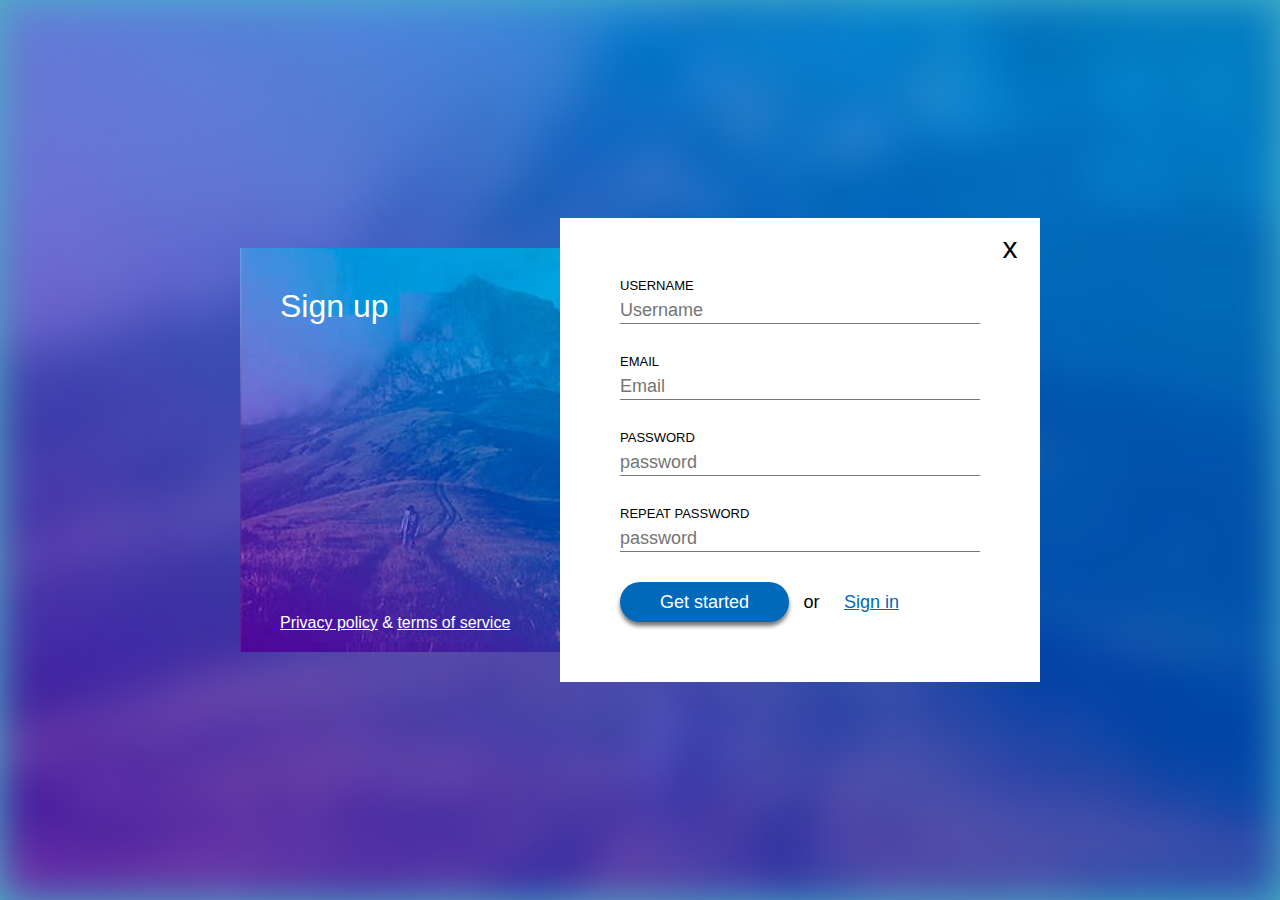
<file: index.html>
<!DOCTYPE html>
<html lang="en">

<head>
    <meta charset="UTF-8">
    <meta name="viewport" content="width=device-width, initial-scale=1.0">
    <title>Sign up</title>
    <!--reset -->
    <link rel="stylesheet" href="./css/reset.css">
    <!-- components -->
    <link rel="stylesheet" href="./css/button.css">
    <link rel="stylesheet" href="./css/form.css">
    <!-- custom -->
    <link rel="stylesheet" href="./css/custom.css">
</head>

<body>
    <div class="background"></div>
    <main class="container">
        <div class="left-column">
<h1 class="page-title">Sign up</h1>
<footer class="bottom-links">
    <a class="link" href="#">Privacy policy</a>
    <span class="text">&amp;</span>
<a class="link" href="#">terms of service</a>
</footer>
        </div>
        <div class="right-column">
<div class="close">x</div>
<form class="form">
    <div class="form-row">
        <label class="label" for="username">Username</label>
        <input class="input" id="username" type="text" placeholder="Username">
    </div>
    <div class="form-row">
        <label class="label" for="email">Email</label>
        <input class="input" id="email" type="email" placeholder="Email">
    </div>
    <div class="form-row">
        <label class="label" for="pass">Password</label>
        <input class="input" id="pass" type="password" placeholder="password">
    </div>
    <div class="form-row">
        <label class="label" for="repass">Repeat password</label>
        <input class="input" id="repass" type="password" placeholder="password">
    </div>
    <div class="form-row">
        <div class="btn">Get started</div>
        <span class="text">or</span>
        <a class="link" href="#">Sign in</a>
    </div>
</form>
        </div>
    </main>
</body>
</html>
</file>
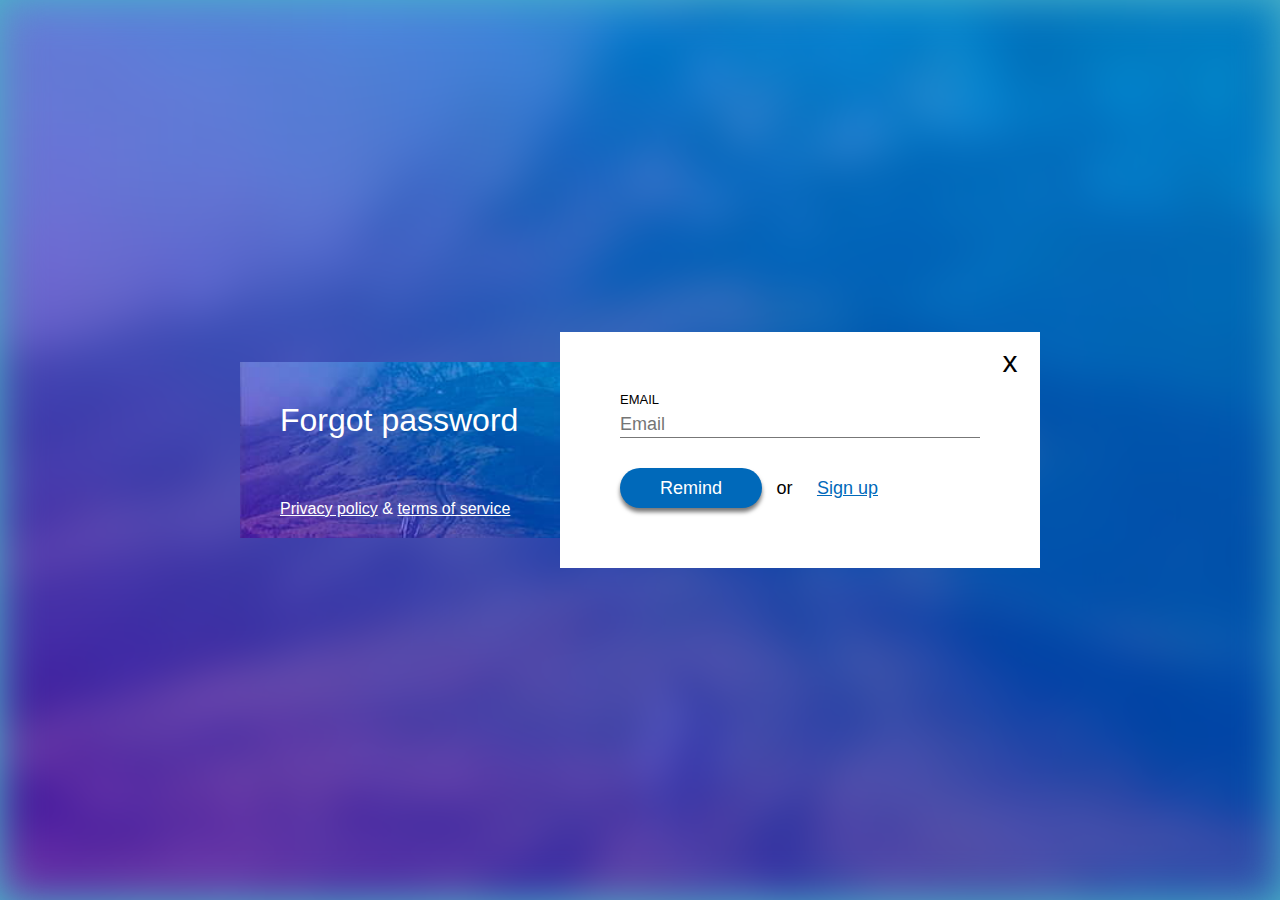
<file: forgot-password/index.html>
<!DOCTYPE html>
<html lang="en">

<head>
    <meta charset="UTF-8">
    <meta name="viewport" content="width=device-width, initial-scale=1.0">
    <title>Forgot password</title>
    <!--reset -->
    <link rel="stylesheet" href="../css/reset.css">
    <!-- components -->
    <link rel="stylesheet" href="../css/button.css">
    <link rel="stylesheet" href="../css/form.css">
    <!-- custom -->
    <link rel="stylesheet" href="../css/custom.css">
</head>

<body>
    <div class="background"></div>
    <main class="container">
        <div class="left-column">
<h1 class="page-title">Forgot password</h1>
<footer class="bottom-links">
    <a class="link" href="#">Privacy policy</a>
    <span class="text">&amp;</span>
<a class="link" href="#">terms of service</a>
</footer>
        </div>
        <div class="right-column">
<div class="close">x</div>
<form class="form">
    <div class="form-row">
        <label class="label" for="email">Email</label>
        <input class="input" id="email" type="email" placeholder="Email">
    </div>
    <div class="form-row">
        <div class="btn">Remind</div>
        <span class="text">or</span>
        <a class="link" href="../">Sign up</a>
    </div>
</form>
        </div>
    </main>
</body>
</html>
</file>
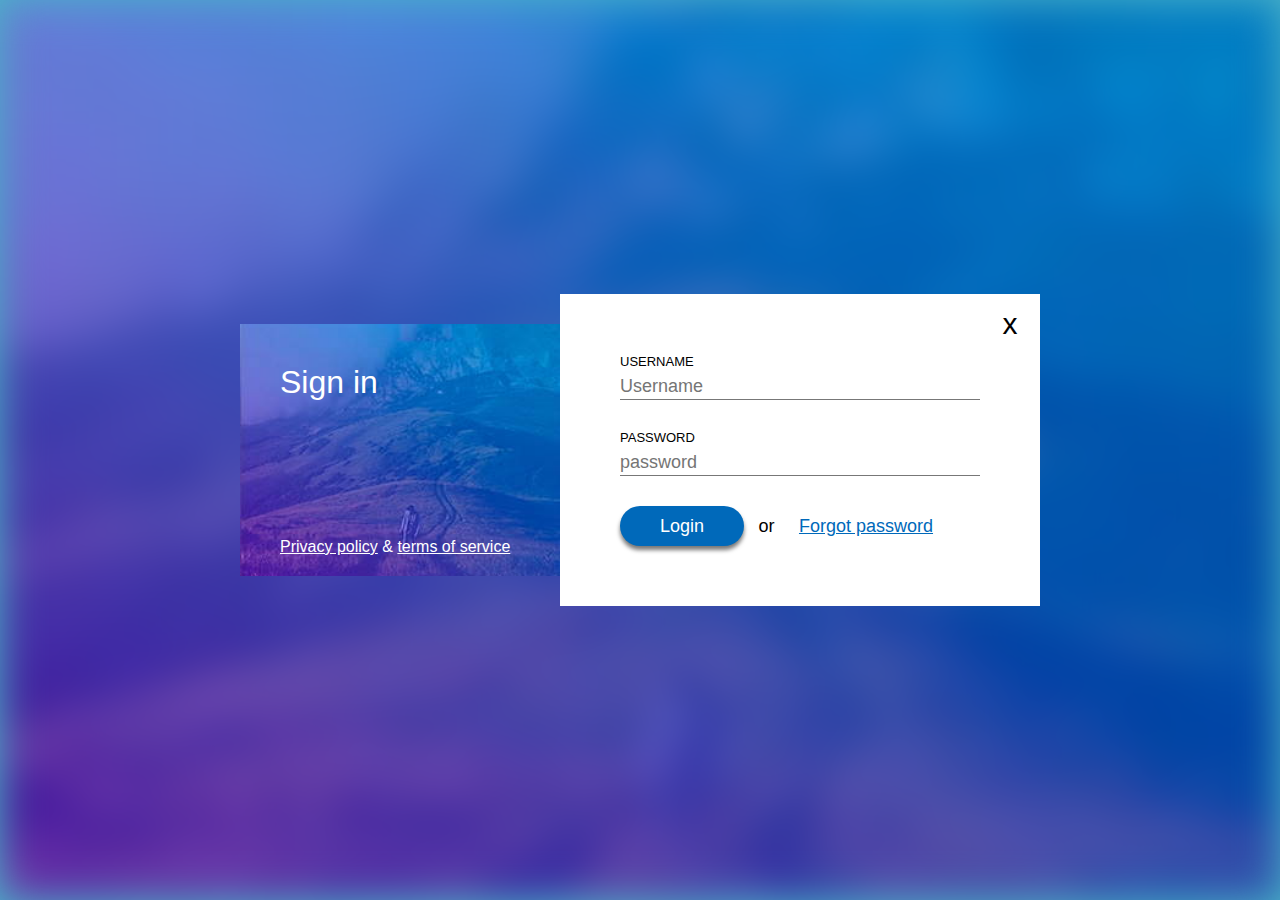
<file: login/index.html>
<!DOCTYPE html>
<html lang="en">

<head>
    <meta charset="UTF-8">
    <meta name="viewport" content="width=device-width, initial-scale=1.0">
    <title>Sign in</title>
    <!--reset -->
    <link rel="stylesheet" href="../css/reset.css">
    <!-- components -->
    <link rel="stylesheet" href="../css/button.css">
    <link rel="stylesheet" href="../css/form.css">
    <!-- custom -->
    <link rel="stylesheet" href="../css/custom.css">
</head>

<body>
    <div class="background"></div>
    <main class="container">
        <div class="left-column">
<h1 class="page-title">Sign in</h1>
<footer class="bottom-links">
    <a class="link" href="#">Privacy policy</a>
    <span class="text">&amp;</span>
<a class="link" href="#">terms of service</a>
</footer>
        </div>
        <div class="right-column">
<div class="close">x</div>
<form class="form">
    <div class="form-row">
        <label class="label" for="username">Username</label>
        <input class="input" id="username" type="text" placeholder="Username">
    </div>
    <div class="form-row">
        <label class="label" for="pass">Password</label>
        <input class="input" id="pass" type="password" placeholder="password">
    </div>
    <div class="form-row">
        <div class="btn">Login</div>
        <span class="text">or</span>
        <a class="link" href="../forgot-password/">Forgot password</a>
    </div>
</form>
        </div>
    </main>
</body>
</html>
</file>
<file: css/button.css>
.btn {
    display: inline-block;
    padding: 10px;
    padding-left: 40px;
    padding-right: 40px;
    line-height: 20px;
    font-size: 18px;
    border-radius: 20px;
    background-color: #0069ba;
    color: #fff;
    box-shadow: 0 4px 4px #0008;
    }
    .btn:hover {
        box-shadow: 0 4px 8px #000a;
        cursor: pointer;
    }
</file>
<file: css/form.css>
.form {
    display: inline-block;
    width: 100%;
    
    }
    .form-row {
        display: inline-block;
        width: 100%;
        margin-bottom: 30px;
    }
    .form-row:last-of-type {
    margin-bottom: 0;
    }
    .label {
        display: inline-block;
        width: 100%;
        margin-bottom: 5px;
        font-size: 13px;
        line-height: 15px;
        text-transform: uppercase;
    }
    .input {
        display: inline-block;
        width: 100%;
        font-size: 18px;
        line-height: 25px;
        border: none;
        border-bottom: 1px solid #777;
    }
   .input:focus {
       outline: 3px solid #0069ba;
   }
    .form-row > .text {
    display: inline-block;
    padding: 10px;
    line-height: 20px;
    font-size: 18px;
    }
    .form-row > .link {
    display: inline-block;
    padding: 10px;
    line-height: 20px;
    font-size: 18px;
    color: #0069ba;
    }
    .form-row > .link:hover {
        color: red;
    }
</file>
<file: css/custom.css>
body {
background-color: #4bb3c9;
}
.background {
height: 100vh;   
background-image: url(../img/kalnas.jpg);
background-repeat: no-repeat;
background-size: cover;
background-position: center;
filter: blur(20px);
}
.container {
display: inline-block;
width: 800px;
position: absolute;
/* top calc((100vh - 460px) / 2);
left: calc((100% - 800px) / 2); */
top: 50%;
left: 50%;
transform: translate(-50%, -50%);
}
.left-column {
display: inline-block;
width: 40%;
padding: 40px;
padding-bottom: 20px;
background-color: #0069ba;
background-image: url(../img/kalnas.jpg);
background-repeat: no-repeat;
background-size: cover;
background-position: center;
color: #fff;
position: absolute;
top: 30px;
bottom: 30px;
}
.page-title {
display: inline-block;
width: 100%;
font-weight: normal;
}
.bottom-links {
    display: inline-block;
    width: 100%;
    position: absolute;
    bottom: 20px;
    left: 40px;
    right: 40px;
}
.bottom-links > .link {
color: #fff;
}
.bottom-links > .text {  
}
.right-column {
display: inline-block;
width: 60%;
float: right;
padding: 60px;
background-color: #fff;
position: relative;
}
.close {
display: inline-block;
width: 60px;
line-height: 60px;
text-align: center;
font-size: 30px;
position: absolute;
top: 0;
right: 0;
}
</file>
